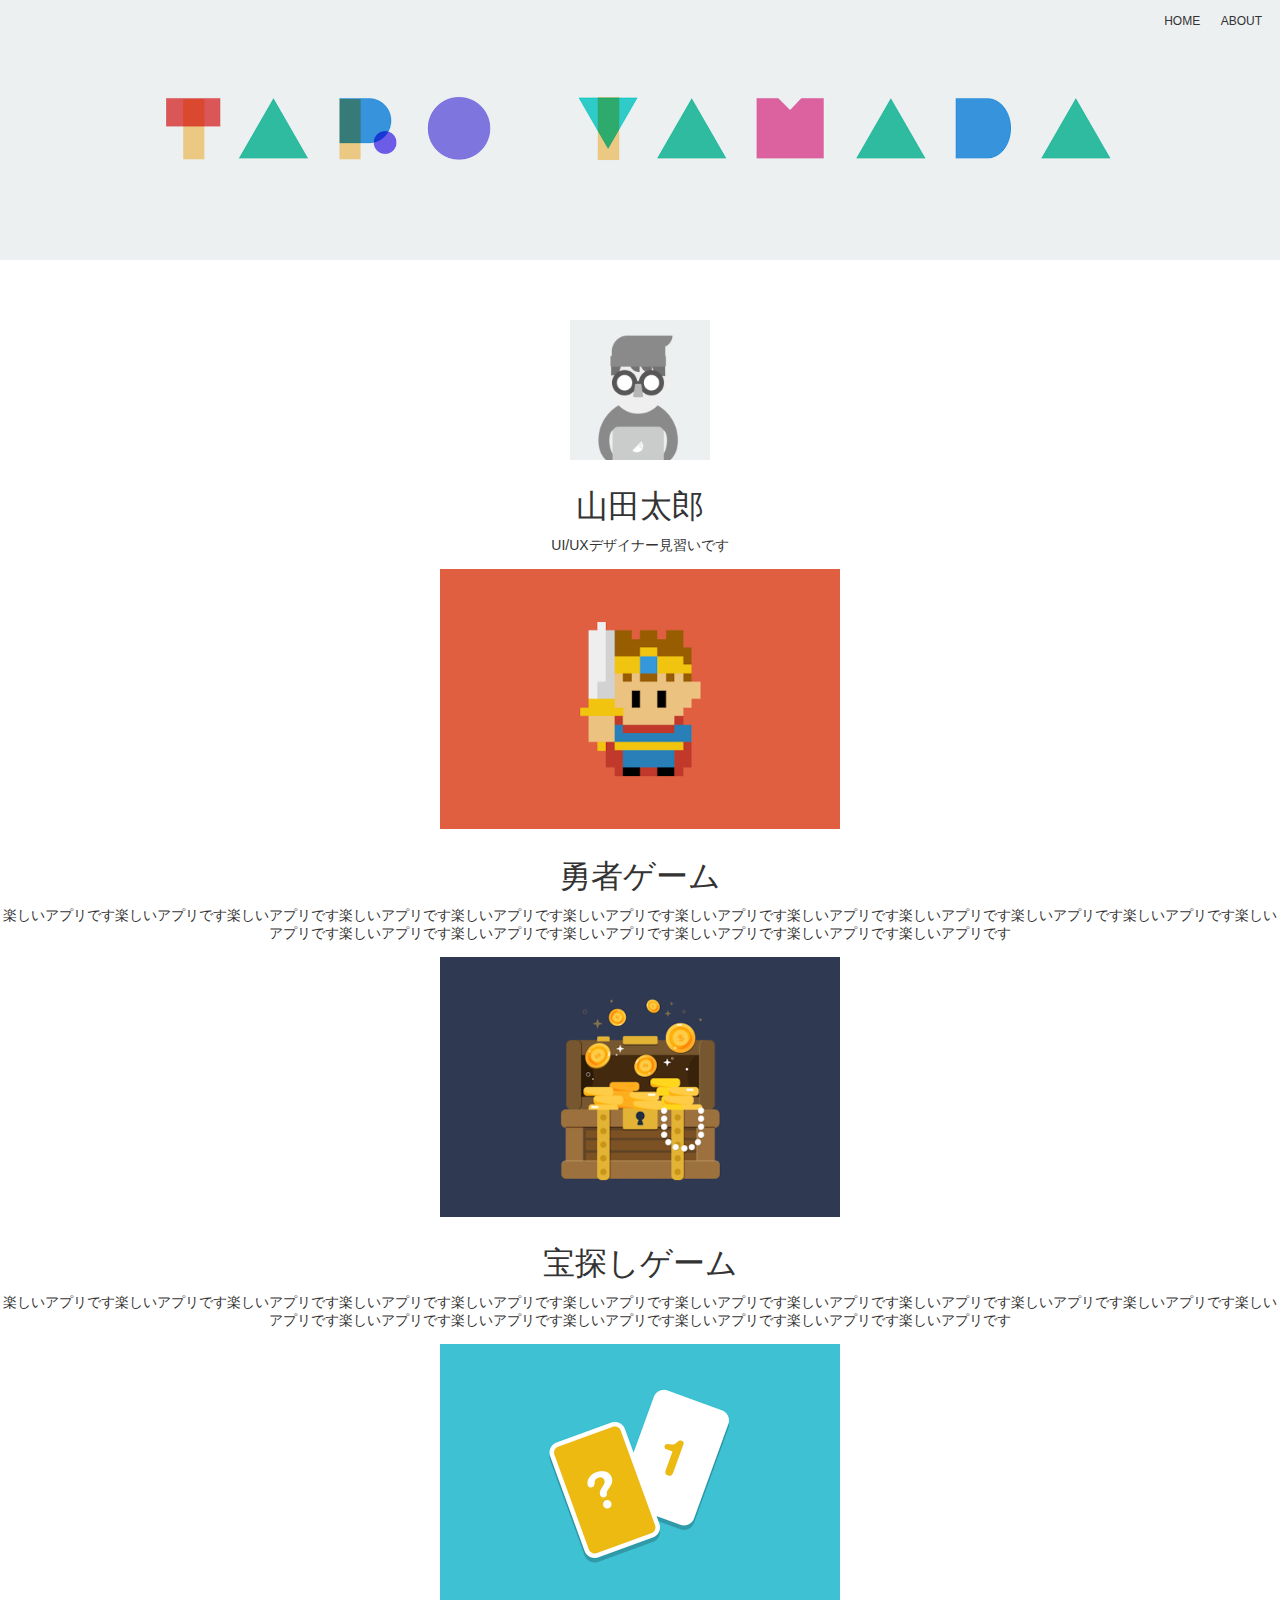
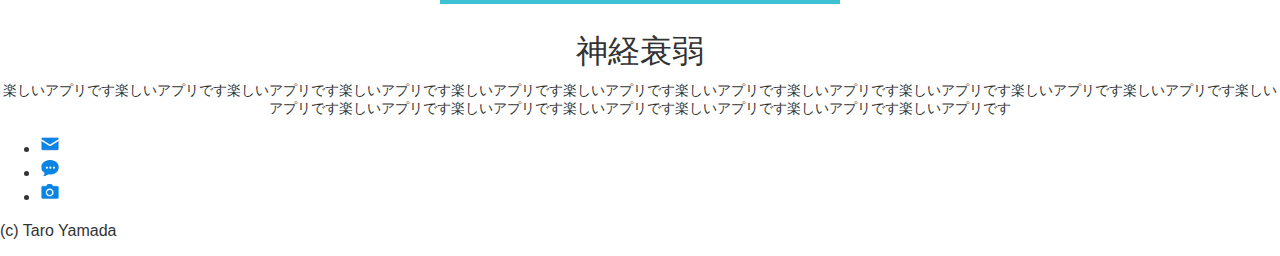
<file: index.html>
<!DOCTYPE html>
<html lang="ja">
	<head>
		<meta charset = "utf-8">
		<title>太郎のポートフォリオサイト</title>
		<link rel="icon" href="favicon.ico">
		<meta name="description" conetent= "太郎のポートフォリオサイトです。">
	</head>
<!-- 	<style type="text/css" media="screen">
		h1{
			color: red;
		}
	</style> -->
	<link rel="stylesheet" type="text/css" href="css/style.css">
	<body>
		<header id="header" class="">
			<nav>
				<ul>
					<li>
						<a href="index.html" title="Home画面">HOME</a>
				</li>
					<li>
						<a href="about.html" title="">ABOUT</a>
				</li>
				</ul>
			</nav>
		</header>

		<section>
			<img src="img/taro.png" width ="140" height="140 alt="太郎のアイコン">
			<h1>山田太郎 </h1>
			<p>UI/UXデザイナー見習いです</p>
			<section>
				<img src="img/work1.png" alt="勇者ゲーム" width="400" height="260">
				<h1>勇者ゲーム</h1>
				<p>楽しいアプリです楽しいアプリです楽しいアプリです楽しいアプリです楽しいアプリです楽しいアプリです楽しいアプリです楽しいアプリです楽しいアプリです楽しいアプリです楽しいアプリです楽しいアプリです楽しいアプリです楽しいアプリです楽しいアプリです楽しいアプリです楽しいアプリです楽しいアプリです</p>
			</section>

			<section>
				<img src="img/work2.png" alt="宝探しゲーム" width="400" height="260">
				<h1>宝探しゲーム</h1>
				<p>楽しいアプリです楽しいアプリです楽しいアプリです楽しいアプリです楽しいアプリです楽しいアプリです楽しいアプリです楽しいアプリです楽しいアプリです楽しいアプリです楽しいアプリです楽しいアプリです楽しいアプリです楽しいアプリです楽しいアプリです楽しいアプリです楽しいアプリです楽しいアプリです</p>
			</section>

			<section>
				<img src="img/work3.png" alt="神経衰弱" width="400" height="260">
				<h1>神経衰弱</h1>
				<p>楽しいアプリです楽しいアプリです楽しいアプリです楽しいアプリです楽しいアプリです楽しいアプリです楽しいアプリです楽しいアプリです楽しいアプリです楽しいアプリです楽しいアプリです楽しいアプリです楽しいアプリです楽しいアプリです楽しいアプリです楽しいアプリです楽しいアプリです楽しいアプリです</p>
			</section>
		</section>

		<footer>
			<ul>
				<li>
					<a href="mailto: aaa@gmail.com" target = "_brank"> <img src="img/mail.png" alt="メール送信" width="20" height="20"></a>
				</li>
				<li>
					<a href="https://dotinstall.com" target = "_brank"> <img src="img/blog.png" alt="ブログサイトへ" width="20" height="20"></a>
				</li>
				<li>
					<a href="https://dotinstall.com" target = "_brank"> <img src="img/photos.png" alt="写真サイトへ" width="20" height="20"></a>
				</li>
			</ul>
			<p>(c) Taro Yamada</p>
		</footer>
	</body>
</html>
</file>
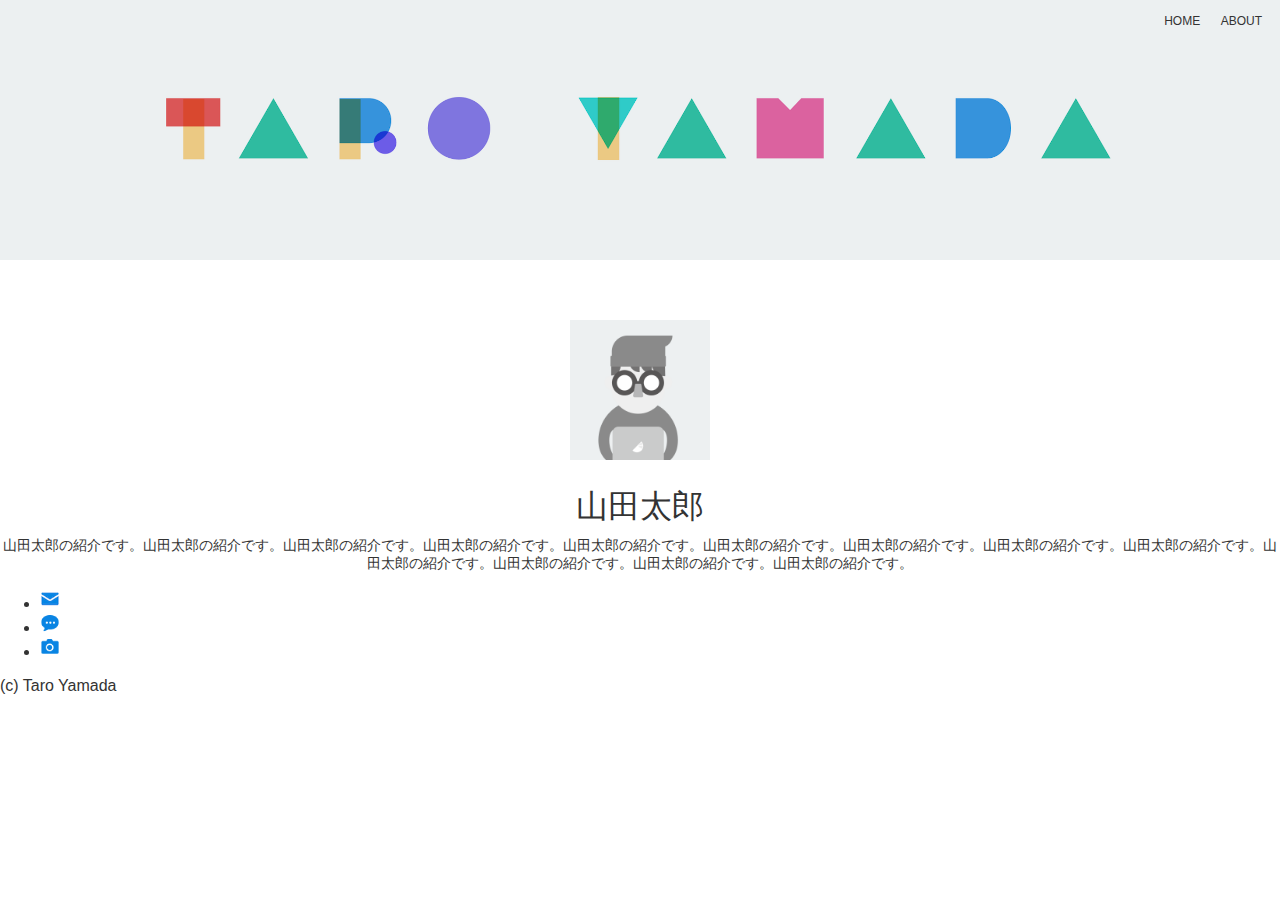
<file: about.html>
<!DOCTYPE html>
<html lang="ja">
	<head>
		<meta charset = "utf-8">
		<title>山田太郎いついて</title>
		<link rel="icon" href="favicon.ico">
		<meta name="description" conetent= "山田太郎いついて">
	<link rel="stylesheet" type="text/css" href="css/style.css">
	</head>
	<body>
		<header id="header">
			<nav>
				<ul>
					<li>
						<a href="index.html" title="Home画面">HOME</a>
				</li>
					<li class="current">
						<a href="about.html" title="">ABOUT</a>
				</li>
				</ul>
			</nav>
		</header>

		<section class="about">
			<img src="img/taro.png" width ="140" height="140 alt="太郎のアイコン" class="icon">
			<h1>山田太郎 </h1>
			<p>山田太郎の紹介です。山田太郎の紹介です。山田太郎の紹介です。山田太郎の紹介です。山田太郎の紹介です。山田太郎の紹介です。山田太郎の紹介です。山田太郎の紹介です。山田太郎の紹介です。山田太郎の紹介です。山田太郎の紹介です。山田太郎の紹介です。山田太郎の紹介です。</p>
		</section>

		<footer>
			<ul>
				<li>
					<a href="mailto: aaa@gmail.com" target = "_brank"> <img src="img/mail.png" alt="メール送信" width="20" height="20"></a>
				</li>
				<li>
					<a href="https://dotinstall.com" target = "_brank"> <img src="img/blog.png" alt="ブログサイトへ" width="20" height="20"></a>
				</li>
				<li>
					<a href="https://dotinstall.com" target = "_brank"> <img src="img/photos.png" alt="写真サイトへ" width="20" height="20"></a>
				</li>
			</ul>
			<p>(c) Taro Yamada</p>
		</footer>
	</body>
</html>
</file>
<file: css/style.css>
body{
	color: #333;
	font-family: Verdana, sans-serif;
	margin: 0;
}

header {
	text-align: right;
	padding:10px;
	background-image: url(../img/header.png);
	height: 240px;
	background-size: cover;
	background-position: 50% 50%;
	margin-bottom: 60px;
}

header ul {
	margin: 0;
	list-style-type: none;
	padding-left: 0;
}

header li{
	display: inline-block;
	padding: 4px 8px;
	font-size: 12px;
}

header li > a{
	text-decoration: none;
	color:inherit;
}

header li > a:hover{
	color: royalblue;
}

section{
	text-align: center;
}

section h1 {
	font-weight: normal;
	margin-bottom: 8px;
}

section p {
	margin-top: 0;
	font-size: 14px;
}
</file>
